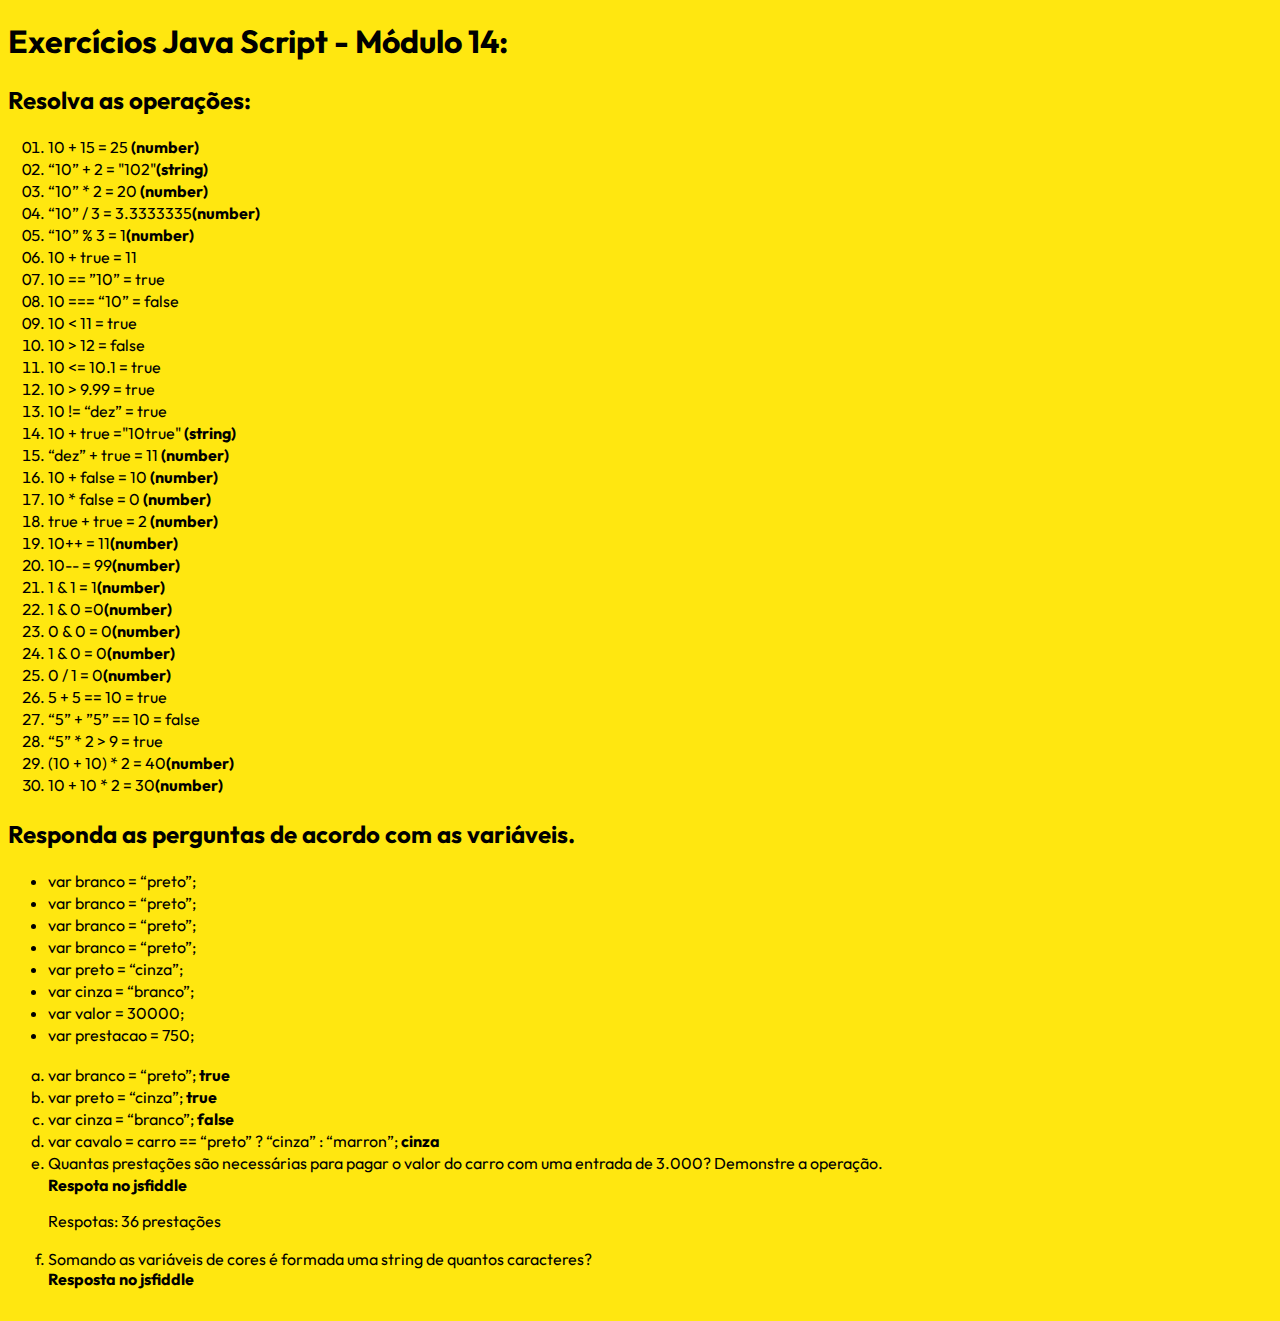
<file: ex014/ex014.html>
<!DOCTYPE html>
<html lang="en">
  <head>
    <meta charset="UTF-8" />
    <meta http-equiv="X-UA-Compatible" content="IE=edge" />
    <meta name="viewport" content="width=device-width, initial-scale=1.0" />
    <!--google fonts-->
    <link rel="preconnect" href="https://fonts.googleapis.com" />
    <link rel="preconnect" href="https://fonts.gstatic.com" crossorigin />
    <link
      href="https://fonts.googleapis.com/css2?family=Outfit:wght@300;400;600&display=swap"
      rel="stylesheet"
    />
    <!--google fonts-->
    <title>Exercíco Java Script</title>
    <style>
      * {
        font-family: 'Outfit', sans-serif;
        padding-bottom: 2px;
        background-color: rgb(255, 231, 16);
      }
      b {
        font-weight: 700;
      }
      ol {
        list-style: decimal-leading-zero outside;
      }

      #q02 {
        list-style: lower-alpha;
      }
      a {
        color: black;
        text-decoration: none;
        font-weight: 700;
      }
    </style>
  </head>
  <body>
    <h1>Exercícios Java Script - Módulo 14:</h1>
    <h2>Resolva as operações:</h2>
    <ol type="01">
      <li>10 + 15 = 25 <b>(number)</b></li>
      <li>“10” + 2 = "102"<b>(string)</b></li>
      <li>“10” * 2 = 20 <b>(number)</b></li>
      <li>“10” / 3 = 3.3333335<b>(number)</b></li>
      <li>“10” % 3 = 1<b>(number)</b></li>
      <li>10 + true = 11</li>
      <li>10 == ”10” = true</li>
      <li>10 === “10” = false</li>
      <li>10 < 11 = true</li>
      <li>10 > 12 = false</li>
      <li>10 <= 10.1 = true</li>
      <li>10 > 9.99 = true</li>
      <li>10 != “dez” = true</li>
      <li>10 + true ="10true" <b>(string)</b></li>
      <li>“dez” + true = 11 <b>(number)</b></li>
      <li>10 + false = 10 <b>(number)</b></li>
      <li>10 * false = 0 <b>(number)</b></li>
      <li>true + true = 2 <b>(number)</b></li>
      <li>10++ = 11<b>(number)</b></li>
      <li>10-- = 99<b>(number)</b></li>
      <li>1 & 1 = 1<b>(number)</b></li>
      <li>1 & 0 =0<b>(number)</b></li>
      <li>0 & 0 = 0<b>(number)</b></li>
      <li>1 & 0 = 0<b>(number)</b></li>
      <li>0 / 1 = 0<b>(number)</b></li>
      <li>5 + 5 == 10 = true</li>
      <li>“5” + ”5” == 10 = false</li>
      <li>“5” * 2 > 9 = true</li>
      <li>(10 + 10) * 2 = 40<b>(number)</b></li>
      <li>10 + 10 * 2 = 30<b>(number)</b></li>
    </ol>

    <h2>Responda as perguntas de acordo com as variáveis.</h2>
    <ul>
      <li>var branco = “preto”;</li>
      <li>var branco = “preto”;</li>
      <li>var branco = “preto”;</li>
      <li>var branco = “preto”;</li>
      <li>var preto = “cinza”;</li>
      <li>var cinza = “branco”;</li>
      <li>var valor = 30000;</li>
      <li>var prestacao = 750;</li>
    </ul>

    <ol id="q02" type="a">
      <li>var branco = “preto”; <b>true</b></li>
      <li>var preto = “cinza”; <b>true</b></li>
      <li>var cinza = “branco”; <b>false</b></li>
      <li>
        var cavalo = carro == “preto” ? “cinza” : “marron”;
        <b> cinza </b>
      </li>
      <li>
        Quantas prestações são necessárias para pagar o valor do carro com uma
        entrada de 3.000? Demonstre a operação.
      </li>
      <a href="https://jsfiddle.net/jonathanppmaia/9dnh4xkg/1/"
        >Respota no jsfiddle</a
      >
      <p>Respotas: 36 prestações</p>
      <li>
        Somando as variáveis de cores é formada uma string de quantos
        caracteres? <br />
        <a href="https://jsfiddle.net/jonathanppmaia/gaqbyxd4/12/"
          >Resposta no jsfiddle</a
        >
      </li>
    </ol>
  </body>
</html>
</file>
